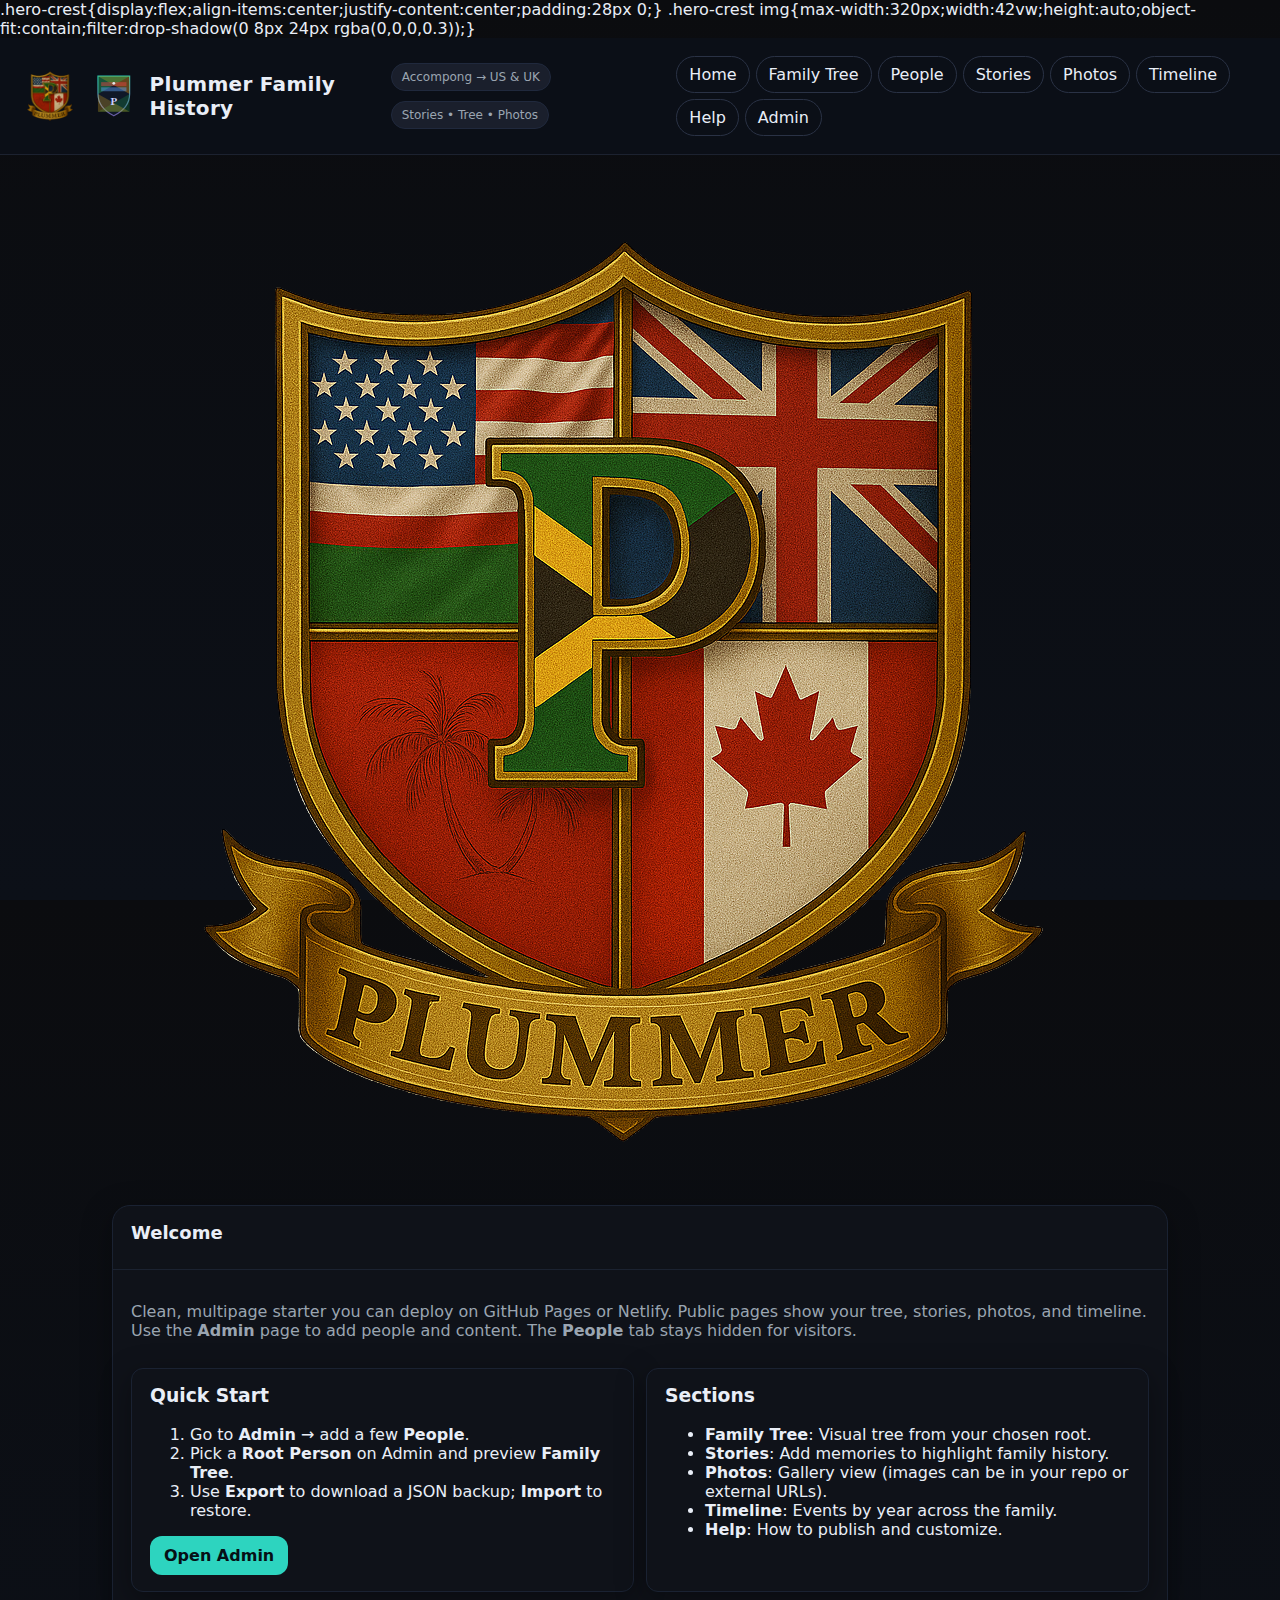
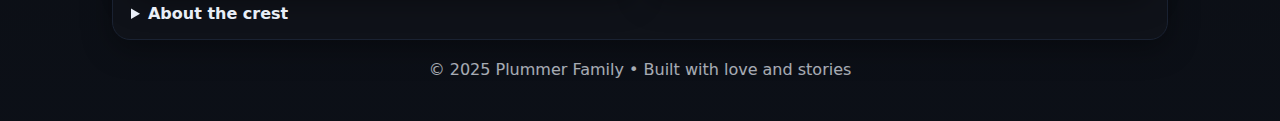
<file: index.html>
<!DOCTYPE html>
<html lang="en">
<head>
  <meta charset="utf-8" />
  <meta name="viewport" content="width=device-width, initial-scale=1" />
  <title>Plummer Family History</title>
  <meta name="description" content="Plummer Family History - Plummer family history." />
  <link rel="stylesheet" href="style.css">

  .hero-crest{display:flex;align-items:center;justify-content:center;padding:28px 0;}
  .hero-crest img{max-width:320px;width:42vw;height:auto;object-fit:contain;filter:drop-shadow(0 8px 24px rgba(0,0,0,0.3));}

<style>
  .logo{width:56px;height:56px;object-fit:contain;vertical-align:middle}
  .site-title{display:flex;align-items:center;gap:10px}
 
</style>

</head>
<body class="public">
  <header><img class="logo" src="assets/brand/crest.png" alt="Plummer family crest" width="56" height="56" loading="eager">
  <svg class="crest" viewBox="0 0 100 120" aria-label="Plummer family crest" role="img">
    <defs>
      <linearGradient id="glow" x1="0" x2="0" y1="0" y2="1">
        <stop offset="0%" stop-color="#2dd4bf" stop-opacity=".9"/>
        <stop offset="100%" stop-color="#a78bfa" stop-opacity=".6"/>
      </linearGradient>
    </defs>
    <path d="M10 10 h80 v45 c0 30 -20 45 -40 55 c-20 -10 -40 -25 -40 -55 z" fill="#101828" stroke="url(#glow)" stroke-width="3"/>
    <path d="M10 10 L90 55 L90 10 Z" fill="#f59e0b" opacity=".35"/>
    <path d="M90 10 L10 55 L10 10 Z" fill="#22c55e" opacity=".35"/>
    <path d="M10 100 L90 55 L90 100 Z" fill="#16a34a" opacity=".25"/>
    <path d="M90 100 L10 55 L10 100 Z" fill="#fbbf24" opacity=".25"/>
    <rect x="18" y="25" width="64" height="10" fill="#ef4444" opacity=".45"/>
    <rect x="18" y="38" width="64" height="10" fill="#60a5fa" opacity=".45"/>
    <circle cx="50" cy="28" r="3.5" fill="#e5e7eb"/>
    <text x="50" y="82" text-anchor="middle" fill="#c7d2fe" font-weight="700" font-size="28" font-family="Georgia,serif">P</text>
  </svg>
  <div class="brand">
    <h1>Plummer Family History</h1>
    <div class="chips">
      <span class="chip">Accompong → US & UK</span>
      <span class="chip">Stories • Tree • Photos</span>
    </div>
  </div>
  <nav>
    <a href="index.html" class="tab">Home</a>
    <a href="tree.html" class="tab">Family Tree</a>
    <a href="people.html" class="tab" id="peopleTab">People</a>
    <a href="stories.html" class="tab">Stories</a>
    <a href="photos.html" class="tab">Photos</a>
    <a href="timeline.html" class="tab">Timeline</a>
    <a href="help.html" class="tab">Help</a>
    <a href="admin.html" class="tab">Admin</a>
  </nav>
</header>

  <main>
<section class="hero-crest"><img src="assets/brand/crest.png" alt="Plummer family crest large"></section>
    
<div class="grid">
  <div class="stack">
    <section class="card">
      <div class="hd"><h2>Welcome</h2></div>
      <div class="bd stack">
        <p class="muted">Clean, multipage starter you can deploy on GitHub Pages or Netlify. Public pages show your tree, stories, photos, and timeline. Use the <b>Admin</b> page to add people and content. The <b>People</b> tab stays hidden for visitors.</p>
        <div class="row">
          <div class="card" style="border-radius:12px;flex:1">
            <div class="bd">
              <h3 style="margin-top:0">Quick Start</h3>
              <ol>
                <li>Go to <b>Admin</b> → add a few <b>People</b>.</li>
                <li>Pick a <b>Root Person</b> on Admin and preview <b>Family Tree</b>.</li>
                <li>Use <b>Export</b> to download a JSON backup; <b>Import</b> to restore.</li>
              </ol>
              <a class="btn" href="admin.html">Open Admin</a>
            </div>
          </div>
          <div class="card" style="border-radius:12px;flex:1">
            <div class="bd">
              <h3 style="margin-top:0">Sections</h3>
              <ul>
                <li><b>Family Tree</b>: Visual tree from your chosen root.</li>
                <li><b>Stories</b>: Add memories to highlight family history.</li>
                <li><b>Photos</b>: Gallery view (images can be in your repo or external URLs).</li>
                <li><b>Timeline</b>: Events by year across the family.</li>
                <li><b>Help</b>: How to publish and customize.</li>
              </ul>
            </div>
          </div>
        </div>
        <details>
          <summary><b>About the crest</b></summary>
          <p class="muted">Inline SVG nods to Jamaica’s colors and the US/UK journey. Replace it later with your own crest.</p>
        </details>
      </div>
    </section>
  </div>
  <aside class="stack">
    <section class="card">
      <div class="hd"><h2>Status</h2></div>
      <div class="bd">
        <div class="list">
          <div class="pill">People stored in your browser (private)</div>
          <div class="pill">Admin → Export/Import JSON</div>
          <div class="pill">Public tabs pull from that data</div>
        </div>
      </div>
    </section>
    <section class="card">
      <div class="hd"><h2>Tips</h2></div>
      <div class="bd">
        <ul>
          <li>Use consistent IDs (e.g., <code>lastname-YYYY</code>).</li>
          <li>Link children by setting their <b>father</b>/<b>mother</b> fields.</li>
          <li>Set <b>spouse</b> on both people for pairing.</li>
        </ul>
      </div>
    </section>
  </aside>
</div>

    <div class="footer">© <span id="year">2025</span> Plummer Family • Built with love and stories</div>
  </main>
  <script src="app.js"></script>
  <script>populateAllSelects?.();</script>
</body>
</html>
</file>
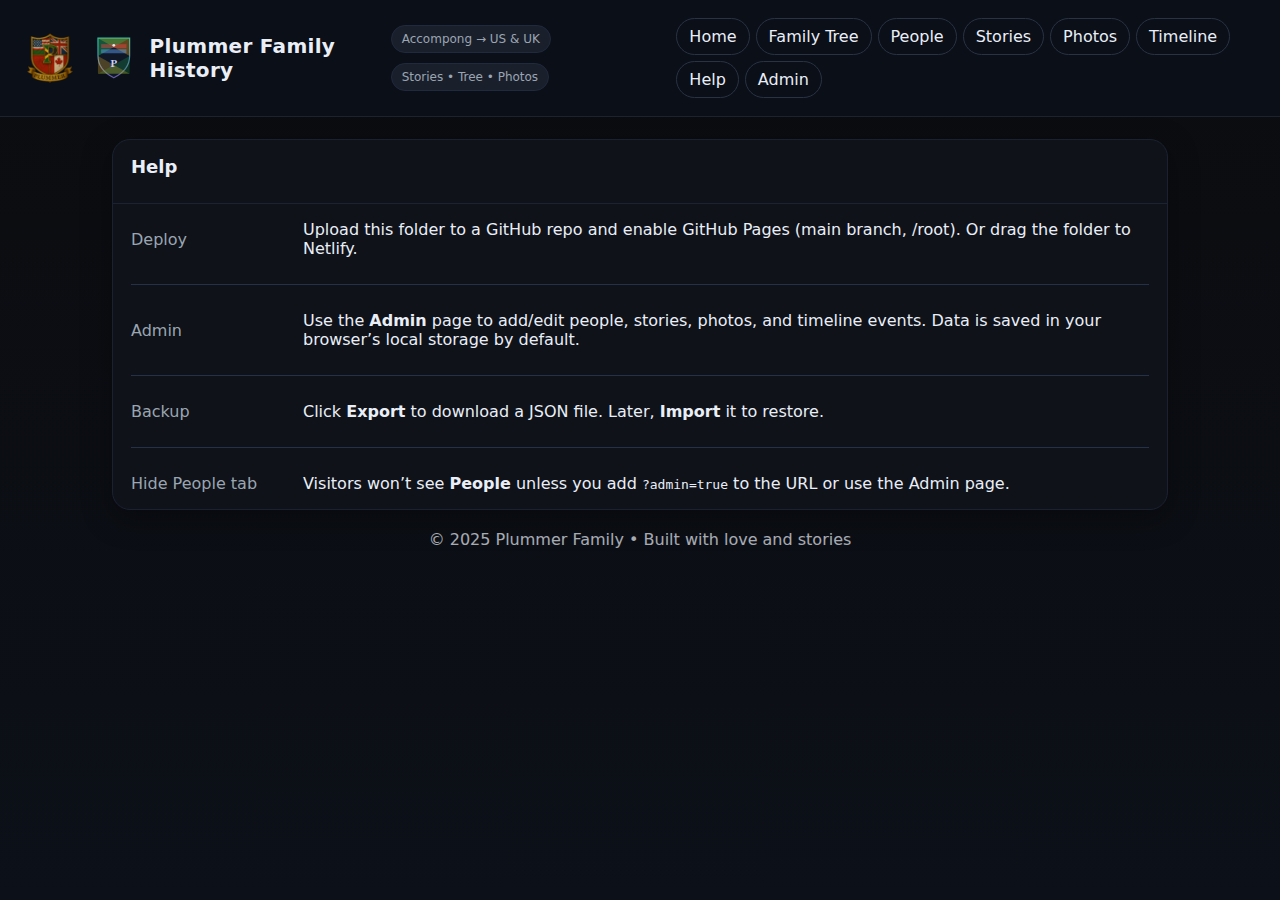
<file: help.html>
<!DOCTYPE html>
<html lang="en">
<head>
  <meta charset="utf-8" />
  <meta name="viewport" content="width=device-width, initial-scale=1" />
  <title>Help • Plummer Family History</title>
  <meta name="description" content="Help • Plummer Family History - Plummer family history." />
  <link rel="stylesheet" href="style.css">

<link rel="icon" href="assets/brand/crest.png" sizes="32x32" type="image/png">
<link rel="apple-touch-icon" href="assets/brand/crest.png" sizes="180x180">

<style>
  .logo{width:56px;height:56px;object-fit:contain;vertical-align:middle}
  .site-title{display:flex;align-items:center;gap:10px}
  .hero-crest{display:flex;align-items:center;justify-content:center;padding:28px 0;}
  .hero-crest img{max-width:320px;width:42vw;height:auto;object-fit:contain;filter:drop-shadow(0 8px 24px rgba(0,0,0,0.3));}
</style>

</head>
<body class="public">
  <header><img class="logo" src="assets/brand/crest.png" alt="Plummer family crest" width="56" height="56" loading="eager">
  <svg class="crest" viewBox="0 0 100 120" aria-label="Plummer family crest" role="img">
    <defs>
      <linearGradient id="glow" x1="0" x2="0" y1="0" y2="1">
        <stop offset="0%" stop-color="#2dd4bf" stop-opacity=".9"/>
        <stop offset="100%" stop-color="#a78bfa" stop-opacity=".6"/>
      </linearGradient>
    </defs>
    <path d="M10 10 h80 v45 c0 30 -20 45 -40 55 c-20 -10 -40 -25 -40 -55 z" fill="#101828" stroke="url(#glow)" stroke-width="3"/>
    <path d="M10 10 L90 55 L90 10 Z" fill="#f59e0b" opacity=".35"/>
    <path d="M90 10 L10 55 L10 10 Z" fill="#22c55e" opacity=".35"/>
    <path d="M10 100 L90 55 L90 100 Z" fill="#16a34a" opacity=".25"/>
    <path d="M90 100 L10 55 L10 100 Z" fill="#fbbf24" opacity=".25"/>
    <rect x="18" y="25" width="64" height="10" fill="#ef4444" opacity=".45"/>
    <rect x="18" y="38" width="64" height="10" fill="#60a5fa" opacity=".45"/>
    <circle cx="50" cy="28" r="3.5" fill="#e5e7eb"/>
    <text x="50" y="82" text-anchor="middle" fill="#c7d2fe" font-weight="700" font-size="28" font-family="Georgia,serif">P</text>
  </svg>
  <div class="brand">
    <h1>Plummer Family History</h1>
    <div class="chips">
      <span class="chip">Accompong → US & UK</span>
      <span class="chip">Stories • Tree • Photos</span>
    </div>
  </div>
  <nav>
    <a href="index.html" class="tab">Home</a>
    <a href="tree.html" class="tab">Family Tree</a>
    <a href="people.html" class="tab" id="peopleTab">People</a>
    <a href="stories.html" class="tab">Stories</a>
    <a href="photos.html" class="tab">Photos</a>
    <a href="timeline.html" class="tab">Timeline</a>
    <a href="help.html" class="tab">Help</a>
    <a href="admin.html" class="tab">Admin</a>
  </nav>
</header>

  <main>
    
<section class="card">
  <div class="hd"><h2>Help</h2></div>
  <div class="bd stack">
    <div class="kv">
      <div class="muted">Deploy</div>
      <div>Upload this folder to a GitHub repo and enable GitHub Pages (main branch, /root). Or drag the folder to Netlify.</div>
    </div>
    <hr class="sep"/>
    <div class="kv">
      <div class="muted">Admin</div>
      <div>Use the <b>Admin</b> page to add/edit people, stories, photos, and timeline events. Data is saved in your browser’s local storage by default.</div>
    </div>
    <hr class="sep"/>
    <div class="kv">
      <div class="muted">Backup</div>
      <div>Click <b>Export</b> to download a JSON file. Later, <b>Import</b> it to restore.</div>
    </div>
    <hr class="sep"/>
    <div class="kv">
      <div class="muted">Hide People tab</div>
      <div>Visitors won’t see <b>People</b> unless you add <code>?admin=true</code> to the URL or use the Admin page.</div>
    </div>
  </div>
</section>

    <div class="footer">© <span id="year">2025</span> Plummer Family • Built with love and stories</div>
  </main>
  <script src="app.js"></script>
  <script>populateAllSelects?.();</script>
</body>
</html>
</file>
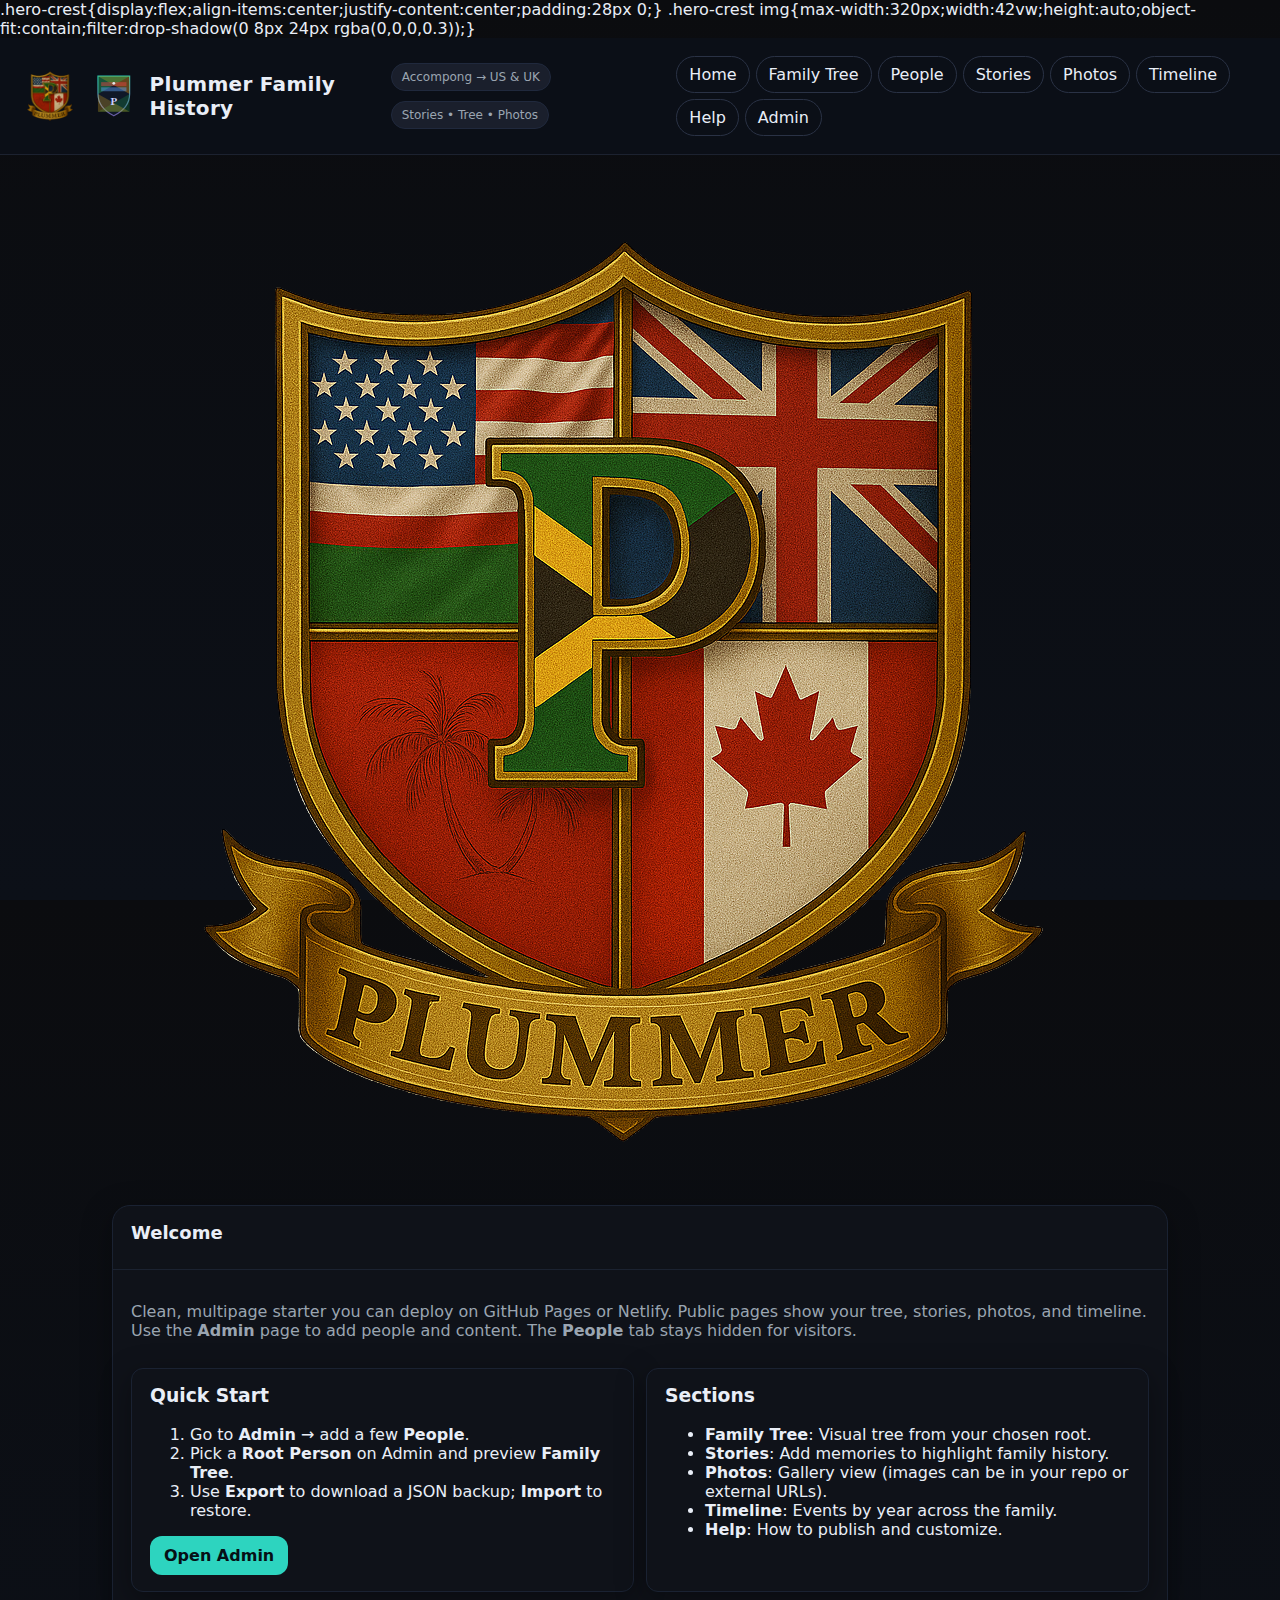
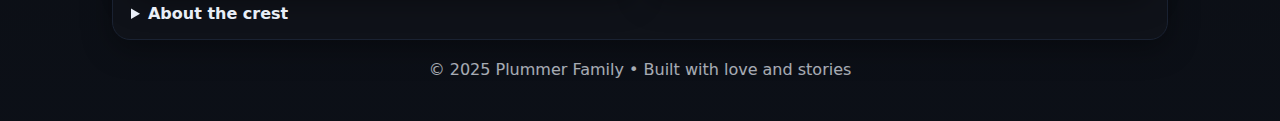
<file: people.html>
<!DOCTYPE html>
<html lang="en">
<head>
  <meta charset="utf-8" />
  <meta name="viewport" content="width=device-width, initial-scale=1" />
  <title>People • Plummer Family History</title>
  <meta name="description" content="People • Plummer Family History - Plummer family history." />
  <link rel="stylesheet" href="style.css">

<link rel="icon" href="assets/brand/crest.png" sizes="32x32" type="image/png">
<link rel="apple-touch-icon" href="assets/brand/crest.png" sizes="180x180">

<style>
  .logo{width:56px;height:56px;object-fit:contain;vertical-align:middle}
  .site-title{display:flex;align-items:center;gap:10px}
  .hero-crest{display:flex;align-items:center;justify-content:center;padding:28px 0;}
  .hero-crest img{max-width:320px;width:42vw;height:auto;object-fit:contain;filter:drop-shadow(0 8px 24px rgba(0,0,0,0.3));}
</style>

</head>
<body class="public">
  <script>
    (function() {
      // Prevent content flash before auth
      document.documentElement.style.display = 'none';
      try {
        if (sessionStorage.getItem('pfh.auth') === 'ok') {
          document.documentElement.style.display = '';
          return;
        }
        var pass = prompt("Enter family password:");
        if (pass === "Plummer2025!") {
          sessionStorage.setItem('pfh.auth', 'ok');
          document.documentElement.style.display = '';
        } else {
          alert("Access denied");
          window.location.replace("index.html");
        }
      } catch (e) {
        document.documentElement.style.display = '';
      }
    })();
  </script>

  <header><img class="logo" src="assets/brand/crest.png" alt="Plummer family crest" width="56" height="56" loading="eager">
  <svg class="crest" viewBox="0 0 100 120" aria-label="Plummer family crest" role="img">
    <defs>
      <linearGradient id="glow" x1="0" x2="0" y1="0" y2="1">
        <stop offset="0%" stop-color="#2dd4bf" stop-opacity=".9"/>
        <stop offset="100%" stop-color="#a78bfa" stop-opacity=".6"/>
      </linearGradient>
    </defs>
    <path d="M10 10 h80 v45 c0 30 -20 45 -40 55 c-20 -10 -40 -25 -40 -55 z" fill="#101828" stroke="url(#glow)" stroke-width="3"/>
    <path d="M10 10 L90 55 L90 10 Z" fill="#f59e0b" opacity=".35"/>
    <path d="M90 10 L10 55 L10 10 Z" fill="#22c55e" opacity=".35"/>
    <path d="M10 100 L90 55 L90 100 Z" fill="#16a34a" opacity=".25"/>
    <path d="M90 100 L10 55 L10 100 Z" fill="#fbbf24" opacity=".25"/>
    <rect x="18" y="25" width="64" height="10" fill="#ef4444" opacity=".45"/>
    <rect x="18" y="38" width="64" height="10" fill="#60a5fa" opacity=".45"/>
    <circle cx="50" cy="28" r="3.5" fill="#e5e7eb"/>
    <text x="50" y="82" text-anchor="middle" fill="#c7d2fe" font-weight="700" font-size="28" font-family="Georgia,serif">P</text>
  </svg>
  <div class="brand">
    <h1>Plummer Family History</h1>
    <div class="chips">
      <span class="chip">Accompong → US & UK</span>
      <span class="chip">Stories • Tree • Photos</span>
    </div>
  </div>
  <nav>
    <a href="index.html" class="tab">Home</a>
    <a href="tree.html" class="tab">Family Tree</a>
    <a href="people.html" class="tab" id="peopleTab">People</a>
    <a href="stories.html" class="tab">Stories</a>
    <a href="photos.html" class="tab">Photos</a>
    <a href="timeline.html" class="tab">Timeline</a>
    <a href="help.html" class="tab">Help</a>
    <a href="admin.html" class="tab">Admin</a>
  </nav>
</header>

  <main>
    
<section class="card">
  <div class="hd">
    <h2>People (read‑only)</h2>
    <a class="btn" href="admin.html">Manage in Admin</a>
  </div>
  <div class="bd">
    <div id="peopleList" class="list"></div>
  </div>
</section>
<script>
document.addEventListener('DOMContentLoaded', ()=>{
  renderPeopleList(document.getElementById('peopleList'));
});
</script>

    <div class="footer">© <span id="year">2025</span> Plummer Family • Built with love and stories</div>
  </main>
  <script src="app.js"></script>
  <script>populateAllSelects?.();</script>
</body>
</html>
</file>
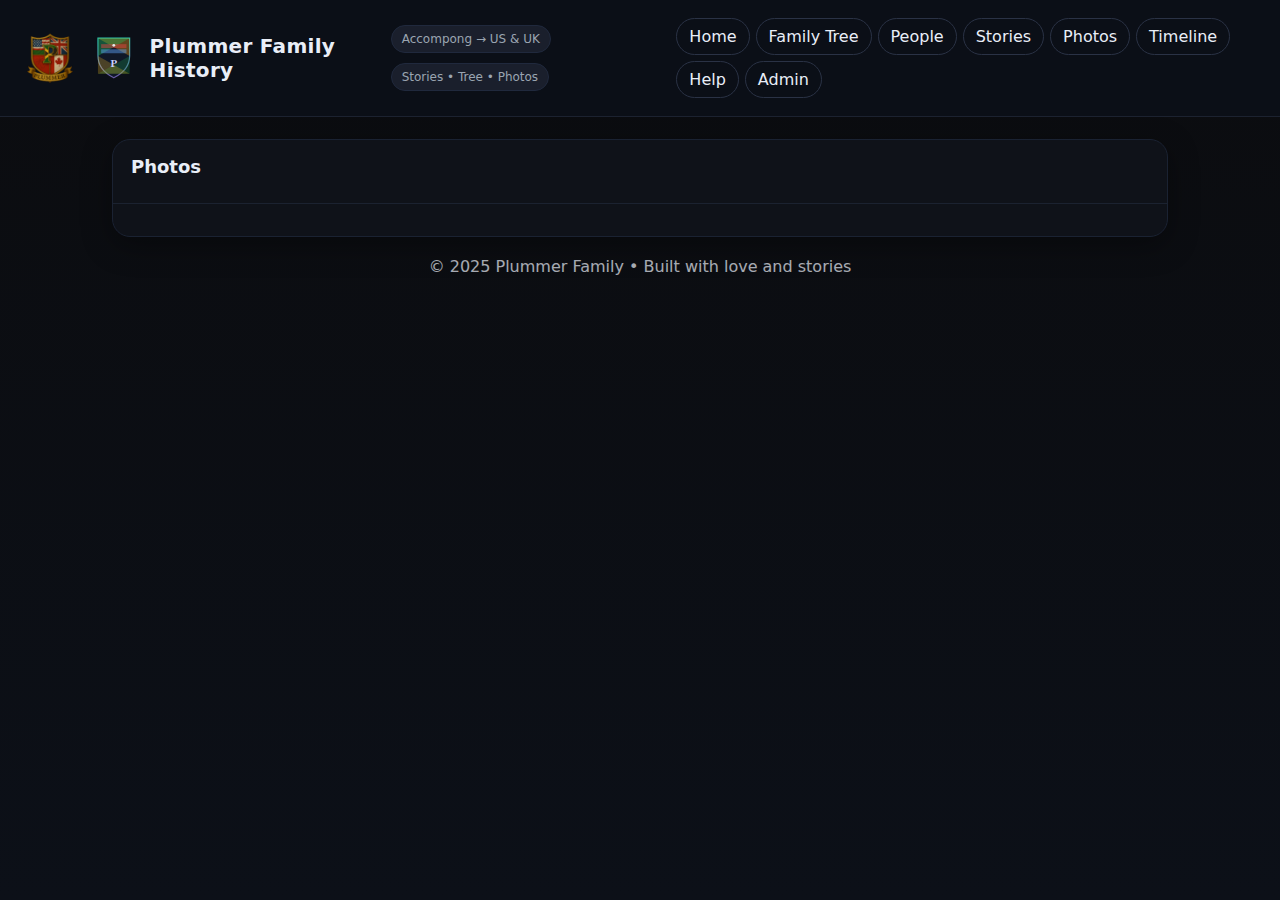
<file: photos.html>
<!DOCTYPE html>
<html lang="en">
<head>
  <meta charset="utf-8" />
  <meta name="viewport" content="width=device-width, initial-scale=1" />
  <title>Photos • Plummer Family History</title>
  <meta name="description" content="Photos • Plummer Family History - Plummer family history." />
  <link rel="stylesheet" href="style.css">

<link rel="icon" href="assets/brand/crest.png" sizes="32x32" type="image/png">
<link rel="apple-touch-icon" href="assets/brand/crest.png" sizes="180x180">

<style>
  .logo{width:56px;height:56px;object-fit:contain;vertical-align:middle}
  .site-title{display:flex;align-items:center;gap:10px}
  .hero-crest{display:flex;align-items:center;justify-content:center;padding:28px 0;}
  .hero-crest img{max-width:320px;width:42vw;height:auto;object-fit:contain;filter:drop-shadow(0 8px 24px rgba(0,0,0,0.3));}
</style>

</head>
<body class="public">
  <header><img class="logo" src="assets/brand/crest.png" alt="Plummer family crest" width="56" height="56" loading="eager">
  <svg class="crest" viewBox="0 0 100 120" aria-label="Plummer family crest" role="img">
    <defs>
      <linearGradient id="glow" x1="0" x2="0" y1="0" y2="1">
        <stop offset="0%" stop-color="#2dd4bf" stop-opacity=".9"/>
        <stop offset="100%" stop-color="#a78bfa" stop-opacity=".6"/>
      </linearGradient>
    </defs>
    <path d="M10 10 h80 v45 c0 30 -20 45 -40 55 c-20 -10 -40 -25 -40 -55 z" fill="#101828" stroke="url(#glow)" stroke-width="3"/>
    <path d="M10 10 L90 55 L90 10 Z" fill="#f59e0b" opacity=".35"/>
    <path d="M90 10 L10 55 L10 10 Z" fill="#22c55e" opacity=".35"/>
    <path d="M10 100 L90 55 L90 100 Z" fill="#16a34a" opacity=".25"/>
    <path d="M90 100 L10 55 L10 100 Z" fill="#fbbf24" opacity=".25"/>
    <rect x="18" y="25" width="64" height="10" fill="#ef4444" opacity=".45"/>
    <rect x="18" y="38" width="64" height="10" fill="#60a5fa" opacity=".45"/>
    <circle cx="50" cy="28" r="3.5" fill="#e5e7eb"/>
    <text x="50" y="82" text-anchor="middle" fill="#c7d2fe" font-weight="700" font-size="28" font-family="Georgia,serif">P</text>
  </svg>
  <div class="brand">
    <h1>Plummer Family History</h1>
    <div class="chips">
      <span class="chip">Accompong → US & UK</span>
      <span class="chip">Stories • Tree • Photos</span>
    </div>
  </div>
  <nav>
    <a href="index.html" class="tab">Home</a>
    <a href="tree.html" class="tab">Family Tree</a>
    <a href="people.html" class="tab" id="peopleTab">People</a>
    <a href="stories.html" class="tab">Stories</a>
    <a href="photos.html" class="tab">Photos</a>
    <a href="timeline.html" class="tab">Timeline</a>
    <a href="help.html" class="tab">Help</a>
    <a href="admin.html" class="tab">Admin</a>
  </nav>
</header>

  <main>
    
<section class="card">
  <div class="hd"><h2>Photos</h2></div>
  <div class="bd">
    <div id="photoGrid" class="gallery"></div>
  </div>
</section>
<script>
document.addEventListener('DOMContentLoaded', ()=>{
  renderPhotos(document.getElementById('photoGrid'));
});
</script>

    <div class="footer">© <span id="year">2025</span> Plummer Family • Built with love and stories</div>
  </main>
  <script src="app.js"></script>
  <script>populateAllSelects?.();</script>
</body>
</html>
</file>
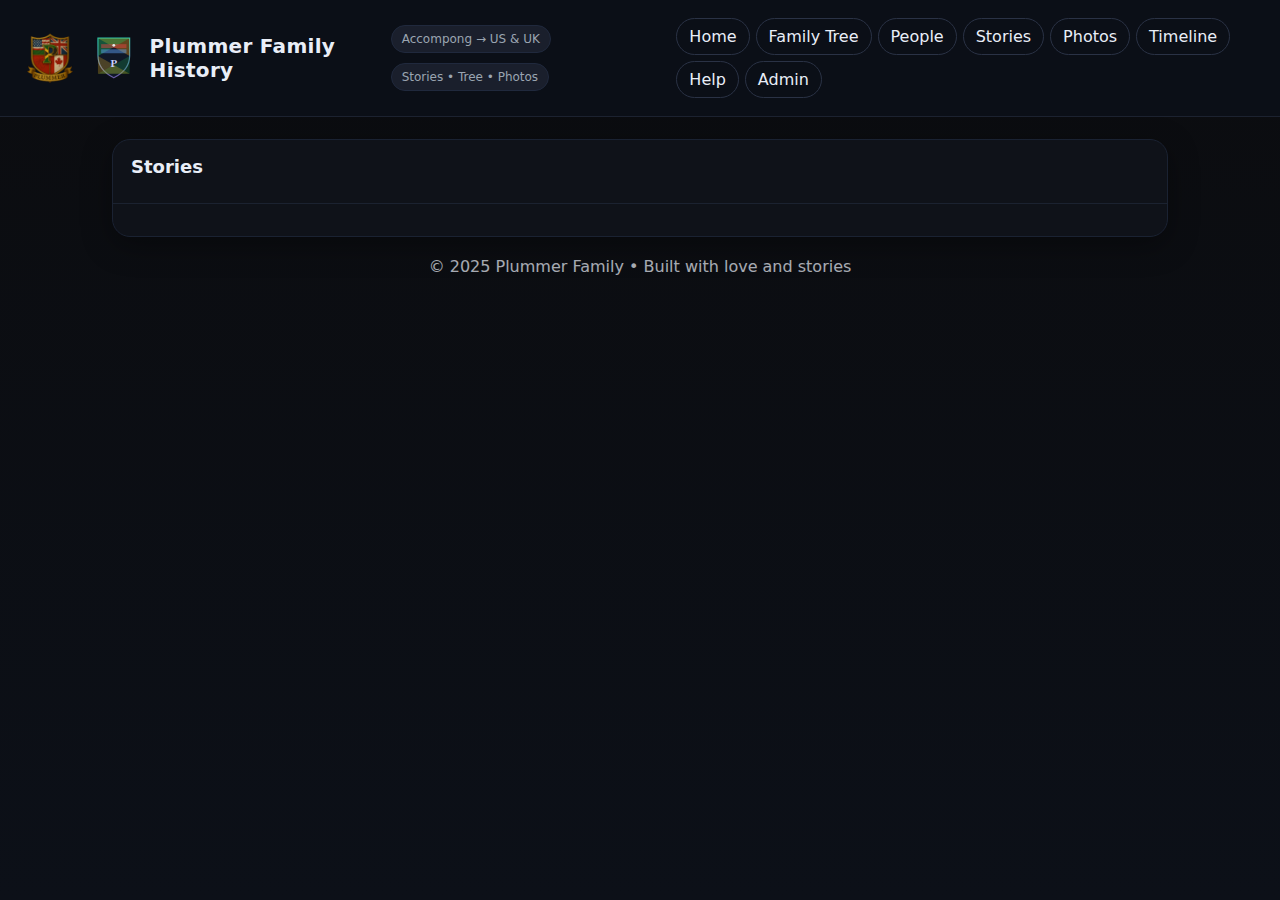
<file: stories.html>
<!DOCTYPE html>
<html lang="en">
<head>
  <meta charset="utf-8" />
  <meta name="viewport" content="width=device-width, initial-scale=1" />
  <title>Stories • Plummer Family History</title>
  <meta name="description" content="Stories • Plummer Family History - Plummer family history." />
  <link rel="stylesheet" href="style.css">

<link rel="icon" href="assets/brand/crest.png" sizes="32x32" type="image/png">
<link rel="apple-touch-icon" href="assets/brand/crest.png" sizes="180x180">

<style>
  .logo{width:56px;height:56px;object-fit:contain;vertical-align:middle}
  .site-title{display:flex;align-items:center;gap:10px}
  .hero-crest{display:flex;align-items:center;justify-content:center;padding:28px 0;}
  .hero-crest img{max-width:320px;width:42vw;height:auto;object-fit:contain;filter:drop-shadow(0 8px 24px rgba(0,0,0,0.3));}
</style>

</head>
<body class="public">
  <header><img class="logo" src="assets/brand/crest.png" alt="Plummer family crest" width="56" height="56" loading="eager">
  <svg class="crest" viewBox="0 0 100 120" aria-label="Plummer family crest" role="img">
    <defs>
      <linearGradient id="glow" x1="0" x2="0" y1="0" y2="1">
        <stop offset="0%" stop-color="#2dd4bf" stop-opacity=".9"/>
        <stop offset="100%" stop-color="#a78bfa" stop-opacity=".6"/>
      </linearGradient>
    </defs>
    <path d="M10 10 h80 v45 c0 30 -20 45 -40 55 c-20 -10 -40 -25 -40 -55 z" fill="#101828" stroke="url(#glow)" stroke-width="3"/>
    <path d="M10 10 L90 55 L90 10 Z" fill="#f59e0b" opacity=".35"/>
    <path d="M90 10 L10 55 L10 10 Z" fill="#22c55e" opacity=".35"/>
    <path d="M10 100 L90 55 L90 100 Z" fill="#16a34a" opacity=".25"/>
    <path d="M90 100 L10 55 L10 100 Z" fill="#fbbf24" opacity=".25"/>
    <rect x="18" y="25" width="64" height="10" fill="#ef4444" opacity=".45"/>
    <rect x="18" y="38" width="64" height="10" fill="#60a5fa" opacity=".45"/>
    <circle cx="50" cy="28" r="3.5" fill="#e5e7eb"/>
    <text x="50" y="82" text-anchor="middle" fill="#c7d2fe" font-weight="700" font-size="28" font-family="Georgia,serif">P</text>
  </svg>
  <div class="brand">
    <h1>Plummer Family History</h1>
    <div class="chips">
      <span class="chip">Accompong → US & UK</span>
      <span class="chip">Stories • Tree • Photos</span>
    </div>
  </div>
  <nav>
    <a href="index.html" class="tab">Home</a>
    <a href="tree.html" class="tab">Family Tree</a>
    <a href="people.html" class="tab" id="peopleTab">People</a>
    <a href="stories.html" class="tab">Stories</a>
    <a href="photos.html" class="tab">Photos</a>
    <a href="timeline.html" class="tab">Timeline</a>
    <a href="help.html" class="tab">Help</a>
    <a href="admin.html" class="tab">Admin</a>
  </nav>
</header>

  <main>
    
<section class="card">
  <div class="hd"><h2>Stories</h2></div>
  <div class="bd">
    <div id="storiesList" class="stack"></div>
  </div>
</section>
<script>
document.addEventListener('DOMContentLoaded', ()=>{
  renderStories(document.getElementById('storiesList'));
});
</script>

    <div class="footer">© <span id="year">2025</span> Plummer Family • Built with love and stories</div>
  </main>
  <script src="app.js"></script>
  <script>populateAllSelects?.();</script>
</body>
</html>
</file>
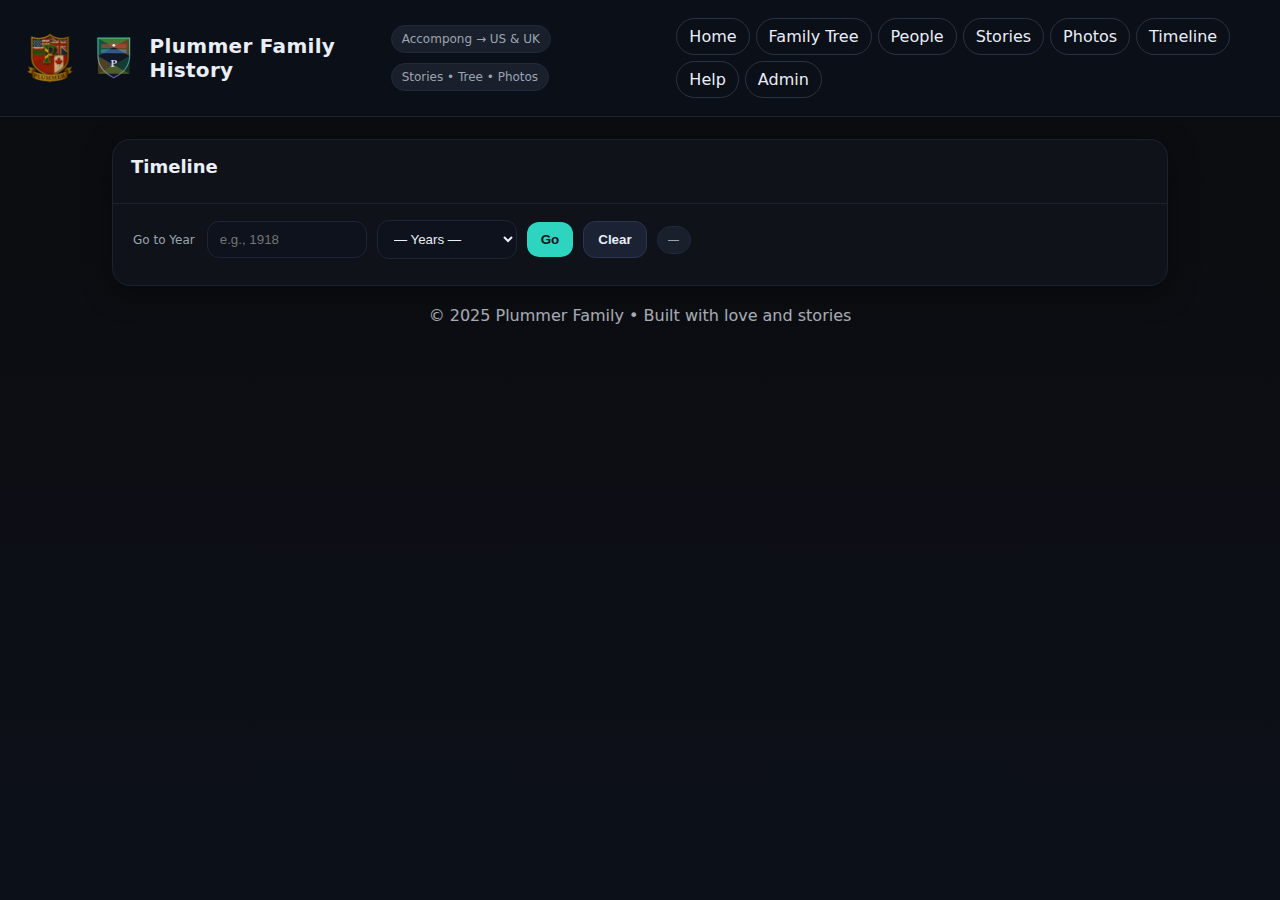
<file: timeline.html>
<!DOCTYPE html>
<html lang="en">
<head>
  <meta charset="utf-8" />
  <meta name="viewport" content="width=device-width, initial-scale=1" />
  <title>Timeline • Plummer Family History</title>
  <meta name="description" content="Timeline • Plummer Family History - Plummer family history." />
  <link rel="stylesheet" href="style.css">

<link rel="icon" href="assets/brand/crest.png" sizes="32x32" type="image/png">
<link rel="apple-touch-icon" href="assets/brand/crest.png" sizes="180x180">

<style>
  .logo{width:56px;height:56px;object-fit:contain;vertical-align:middle}
  .site-title{display:flex;align-items:center;gap:10px}
  .hero-crest{display:flex;align-items:center;justify-content:center;padding:28px 0;}
  .hero-crest img{max-width:320px;width:42vw;height:auto;object-fit:contain;filter:drop-shadow(0 8px 24px rgba(0,0,0,0.3));}
</style>

</head>
<body class="public">
  <header><img class="logo" src="assets/brand/crest.png" alt="Plummer family crest" width="56" height="56" loading="eager">
  <svg class="crest" viewBox="0 0 100 120" aria-label="Plummer family crest" role="img">
    <defs>
      <linearGradient id="glow" x1="0" x2="0" y1="0" y2="1">
        <stop offset="0%" stop-color="#2dd4bf" stop-opacity=".9"/>
        <stop offset="100%" stop-color="#a78bfa" stop-opacity=".6"/>
      </linearGradient>
    </defs>
    <path d="M10 10 h80 v45 c0 30 -20 45 -40 55 c-20 -10 -40 -25 -40 -55 z" fill="#101828" stroke="url(#glow)" stroke-width="3"/>
    <path d="M10 10 L90 55 L90 10 Z" fill="#f59e0b" opacity=".35"/>
    <path d="M90 10 L10 55 L10 10 Z" fill="#22c55e" opacity=".35"/>
    <path d="M10 100 L90 55 L90 100 Z" fill="#16a34a" opacity=".25"/>
    <path d="M90 100 L10 55 L10 100 Z" fill="#fbbf24" opacity=".25"/>
    <rect x="18" y="25" width="64" height="10" fill="#ef4444" opacity=".45"/>
    <rect x="18" y="38" width="64" height="10" fill="#60a5fa" opacity=".45"/>
    <circle cx="50" cy="28" r="3.5" fill="#e5e7eb"/>
    <text x="50" y="82" text-anchor="middle" fill="#c7d2fe" font-weight="700" font-size="28" font-family="Georgia,serif">P</text>
  </svg>
  <div class="brand">
    <h1>Plummer Family History</h1>
    <div class="chips">
      <span class="chip">Accompong → US & UK</span>
      <span class="chip">Stories • Tree • Photos</span>
    </div>
  </div>
  <nav>
    <a href="index.html" class="tab">Home</a>
    <a href="tree.html" class="tab">Family Tree</a>
    <a href="people.html" class="tab" id="peopleTab">People</a>
    <a href="stories.html" class="tab">Stories</a>
    <a href="photos.html" class="tab">Photos</a>
    <a href="timeline.html" class="tab">Timeline</a>
    <a href="help.html" class="tab">Help</a>
    <a href="admin.html" class="tab">Admin</a>
  </nav>
</header>

  <main>
    
<section class="card">
  <div class="hd"><h2>Timeline</h2></div>
  <div class="bd">
  <div class="toolbar" style="margin-bottom:10px;display:flex;gap:10px;align-items:center">
    <label class="muted" for="yearFilter">Go to Year</label>
    <input id="yearFilter" placeholder="e.g., 1918" style="max-width:160px" /><select id="yearSelect" style="max-width:140px"><option value="">— Years —</option></select>
    <button class="btn" id="goYearBtn">Go</button>
    <button class="btn secondary" id="clearYearBtn">Clear</button>
    <span class="chip" id="yearCount">—</span>
  </div>
  <div id="timelineList" class="stack"></div>
</div>
</section>
<script>
document.addEventListener('DOMContentLoaded', ()=>{
  renderTimeline(document.getElementById('timelineList'));
});
</script>

    <div class="footer">© <span id="year">2025</span> Plummer Family • Built with love and stories</div>
  </main>
  <script src="app.js"></script>
  <script>populateAllSelects?.();</script>
</body>
</html>
</file>
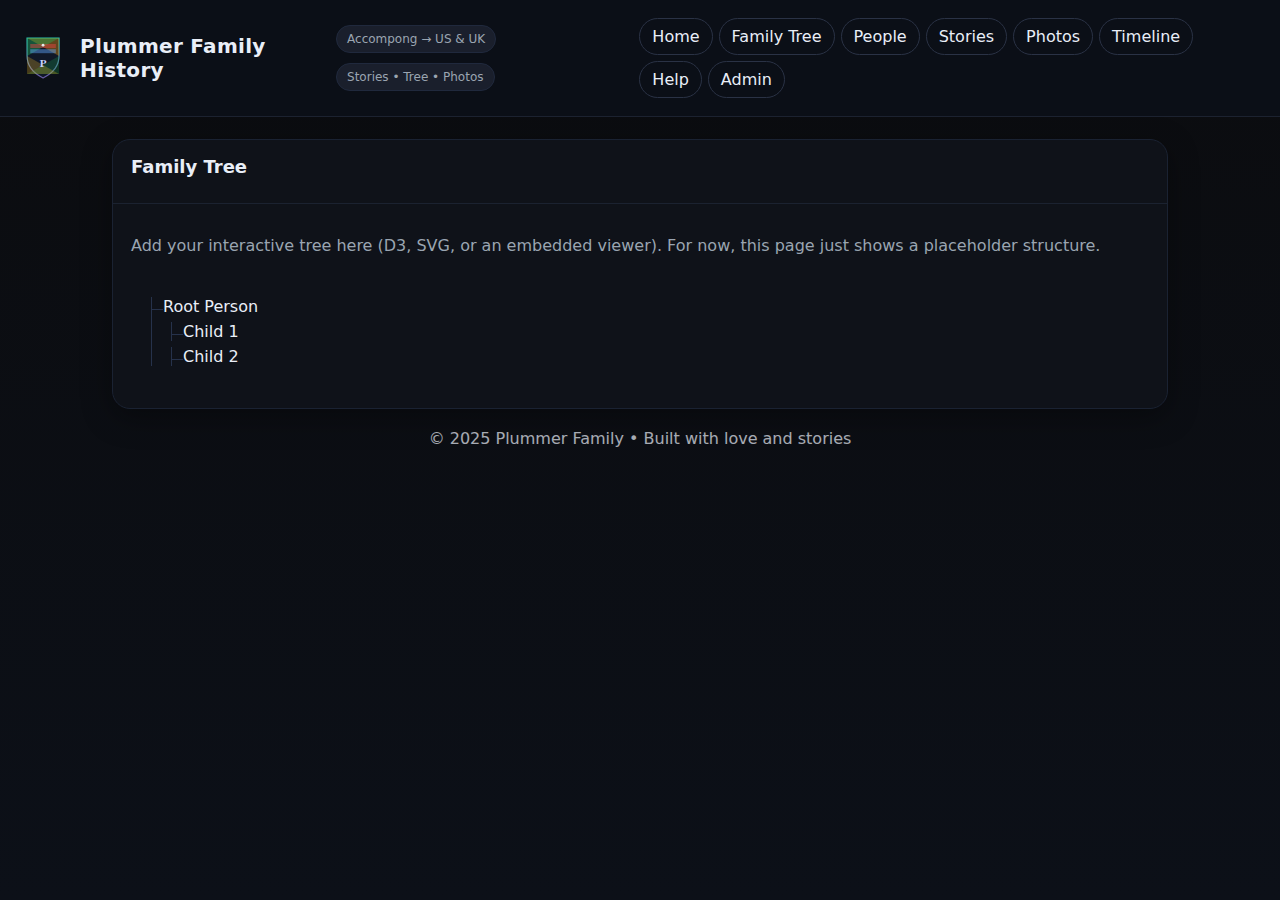
<file: tree.html>
<!DOCTYPE html>
<html lang="en">
<head>
  <meta charset="utf-8" />
  <meta name="viewport" content="width=device-width, initial-scale=1" />
  <title>Family Tree • Plummer Family History</title>
  <meta name="description" content="Family Tree • Plummer Family History - Plummer family history." />
  <link rel="stylesheet" href="style.css">
</head>
<body class="public">
  <header>
  <svg class="crest" viewBox="0 0 100 120" aria-label="Plummer family crest" role="img">
    <defs>
      <linearGradient id="glow" x1="0" x2="0" y1="0" y2="1">
        <stop offset="0%" stop-color="#2dd4bf" stop-opacity=".9"/>
        <stop offset="100%" stop-color="#a78bfa" stop-opacity=".6"/>
      </linearGradient>
    </defs>
    <path d="M10 10 h80 v45 c0 30 -20 45 -40 55 c-20 -10 -40 -25 -40 -55 z" fill="#101828" stroke="url(#glow)" stroke-width="3"/>
    <path d="M10 10 L90 55 L90 10 Z" fill="#f59e0b" opacity=".35"/>
    <path d="M90 10 L10 55 L10 10 Z" fill="#22c55e" opacity=".35"/>
    <path d="M10 100 L90 55 L90 100 Z" fill="#16a34a" opacity=".25"/>
    <path d="M90 100 L10 55 L10 100 Z" fill="#fbbf24" opacity=".25"/>
    <rect x="18" y="25" width="64" height="10" fill="#ef4444" opacity=".45"/>
    <rect x="18" y="38" width="64" height="10" fill="#60a5fa" opacity=".45"/>
    <circle cx="50" cy="28" r="3.5" fill="#e5e7eb"/>
    <text x="50" y="82" text-anchor="middle" fill="#c7d2fe" font-weight="700" font-size="28" font-family="Georgia,serif">P</text>
  </svg>
  <div class="brand">
    <h1>Plummer Family History</h1>
    <div class="chips">
      <span class="chip">Accompong → US & UK</span>
      <span class="chip">Stories • Tree • Photos</span>
    </div>
  </div>
  <nav>
    <a href="index.html" class="tab">Home</a>
    <a href="tree.html" class="tab">Family Tree</a>
    <a href="people.html" class="tab" id="peopleTab">People</a>
    <a href="stories.html" class="tab">Stories</a>
    <a href="photos.html" class="tab">Photos</a>
    <a href="timeline.html" class="tab">Timeline</a>
    <a href="help.html" class="tab">Help</a>
    <a href="admin.html" class="tab">Admin</a>
  </nav>
</header>

  <main>
    
<section class="card">
  <div class="hd"><h2>Family Tree</h2></div>
  <div class="bd">
    <p class="muted">Add your interactive tree here (D3, SVG, or an embedded viewer). For now, this page just shows a placeholder structure.</p>
    <div class="tree">
      <ul>
        <li>Root Person
          <ul>
            <li>Child 1</li>
            <li>Child 2</li>
          </ul>
        </li>
      </ul>
    </div>
  </div>
</section>

    <div class="footer">© <span id="year">2025</span> Plummer Family • Built with love and stories</div>
  </main>
  <script src="app.js"></script>
  <script>populateAllSelects?.();</script>
</body>
</html>
</file>
<file: style.css>
:root{
  --bg:#0b0c0f;
  --panel:#11131a;
  --ink:#e9eef7;
  --muted:#9aa5b1;
  --accent:#2dd4bf;
  --accent-2:#a78bfa;
  --accent-3:#f59e0b;
  --danger:#ef4444;
  --ok:#22c55e;
  --card:#0f1219;
  --chip:#1a1f2c;
  --br:18px;
  --shadow:0 8px 30px rgba(0,0,0,.35);
  --mono: ui-monospace, SFMono-Regular, Menlo, Monaco, Consolas, "Liberation Mono", "Courier New", monospace;
  --sans: system-ui, -apple-system, Segoe UI, Roboto, Helvetica, Arial, "Apple Color Emoji","Segoe UI Emoji";
}
html,body{height:100%}
*{box-sizing:border-box}
body{margin:0;background:linear-gradient(180deg,#0b0c0f 0%,#0c1018 100%);color:var(--ink);font-family:var(--sans)}
header{display:flex;align-items:center;gap:16px;padding:18px 22px;border-bottom:1px solid #1c2230;background:#0b0f17;position:sticky;top:0;z-index:20}
.brand{display:flex;align-items:center;gap:14px}
.brand h1{font-size:20px;letter-spacing:.3px;margin:0}
.crest{width:48px;height:48px}
nav{margin-left:auto;display:flex;gap:6px;flex-wrap:wrap}
.tab{background:transparent;border:1px solid #2a3245;color:var(--ink);padding:8px 12px;border-radius:999px;cursor:pointer;text-decoration:none}
.tab.active{border-color:var(--accent);box-shadow:0 0 0 2px rgba(45,212,191,.15)}
main{padding:22px;max-width:1100px;margin:0 auto}
.grid{display:grid;gap:18px}
@media(min-width:900px){.grid{grid-template-columns: 1.2fr .8fr}}
.card{background:var(--card);border:1px solid #1a2232;border-radius:var(--br);box-shadow:var(--shadow)}
.card h2{margin:0 0 10px 0;font-size:18px}
.card .hd{padding:16px 18px;border-bottom:1px solid #1b2230;display:flex;align-items:center;justify-content:space-between}
.card .bd{padding:16px 18px}
.chips{display:flex;gap:10px;flex-wrap:wrap}
.chip{background:var(--chip);border:1px solid #20293d;padding:6px 10px;border-radius:999px;font-size:12px;color:var(--muted)}
.muted{color:var(--muted)}
.row{display:flex;gap:12px;flex-wrap:wrap}
.row> *{flex:1}
input,select,textarea{width:100%;background:#0d121c;border:1px solid #1c2638;color:var(--ink);padding:10px 12px;border-radius:12px;outline:none}
textarea{min-height:110px}
label{display:block;font-size:12px;color:var(--muted);margin:8px 2px}
.btn{appearance:none;border:0;background:var(--accent);color:#061015;font-weight:600;padding:10px 14px;border-radius:12px;cursor:pointer;text-decoration:none;display:inline-block;text-align:center}
.btn.secondary{background:#1a2234;color:var(--ink);border:1px solid #2b3550}
.btn.warn{background:var(--danger);color:white}
.btn.ghost{background:transparent;border:1px dashed #2b3550;color:var(--muted)}
.stack{display:flex;flex-direction:column;gap:12px}
.list{display:flex;flex-direction:column;gap:8px}
.person{padding:10px 12px;background:#0f1522;border:1px solid #1e2740;border-radius:12px}
.tree{padding:10px 12px}
.tree ul{list-style:none;padding-left:20px}
.tree li{margin:6px 0;position:relative}
.tree li::before{content:"";position:absolute;left:-12px;top:0;bottom:0;width:1px;background:#26324b}
.tree li::after{content:"";position:absolute;left:-12px;top:12px;width:12px;height:1px;background:#26324b}
.pill{display:inline-block;padding:4px 8px;border-radius:999px;background:#132036;border:1px solid #22304a;color:#bcd}
.footer{opacity:.7;text-align:center;padding:20px}
/* Public/Admin */
.public aside{display:none}
.public main .grid{grid-template-columns:1fr}
.public .admin-only{display:none!important}
.public [data-act]{display:none!important}
/* Hide People tab unless admin=true */
.hide-people-tab{display:none!important}
pre.code{background:#0b0f17;border:1px solid #1b2233;border-radius:12px;padding:12px;overflow:auto;font-family:var(--mono);font-size:12px}
.gallery{display:grid;grid-template-columns:repeat(auto-fill,minmax(180px,1fr));gap:12px}
.gallery figure{margin:0;background:#0f1522;border:1px solid #1e2740;border-radius:12px;overflow:hidden}
.gallery img{width:100%;height:160px;object-fit:cover;display:block}
.gallery figcaption{padding:8px 10px;font-size:12px;color:var(--muted)}
.kv{display:grid;grid-template-columns:160px 1fr;gap:12px;align-items:center}
hr.sep{border:0;border-top:1px solid #253049;margin:14px 0}
.small{font-size:12px;color:var(--muted)}
</file>
